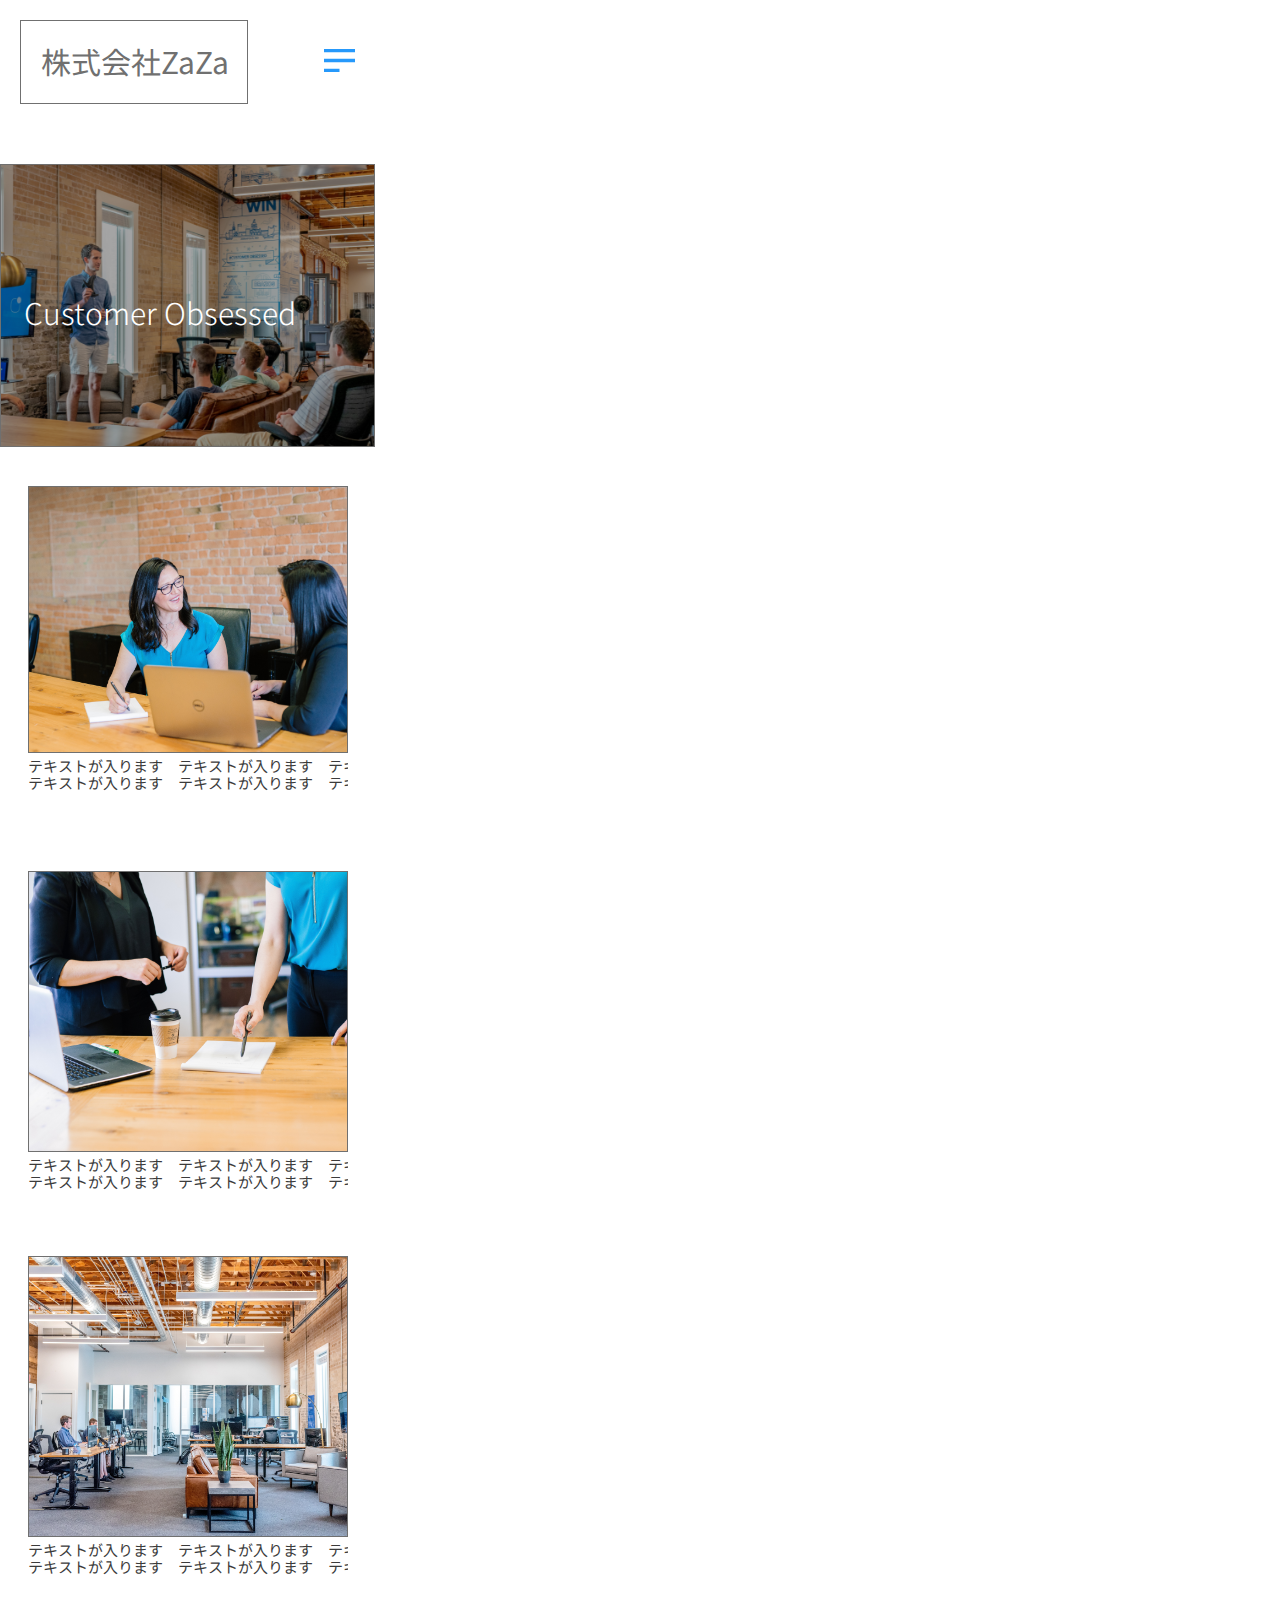
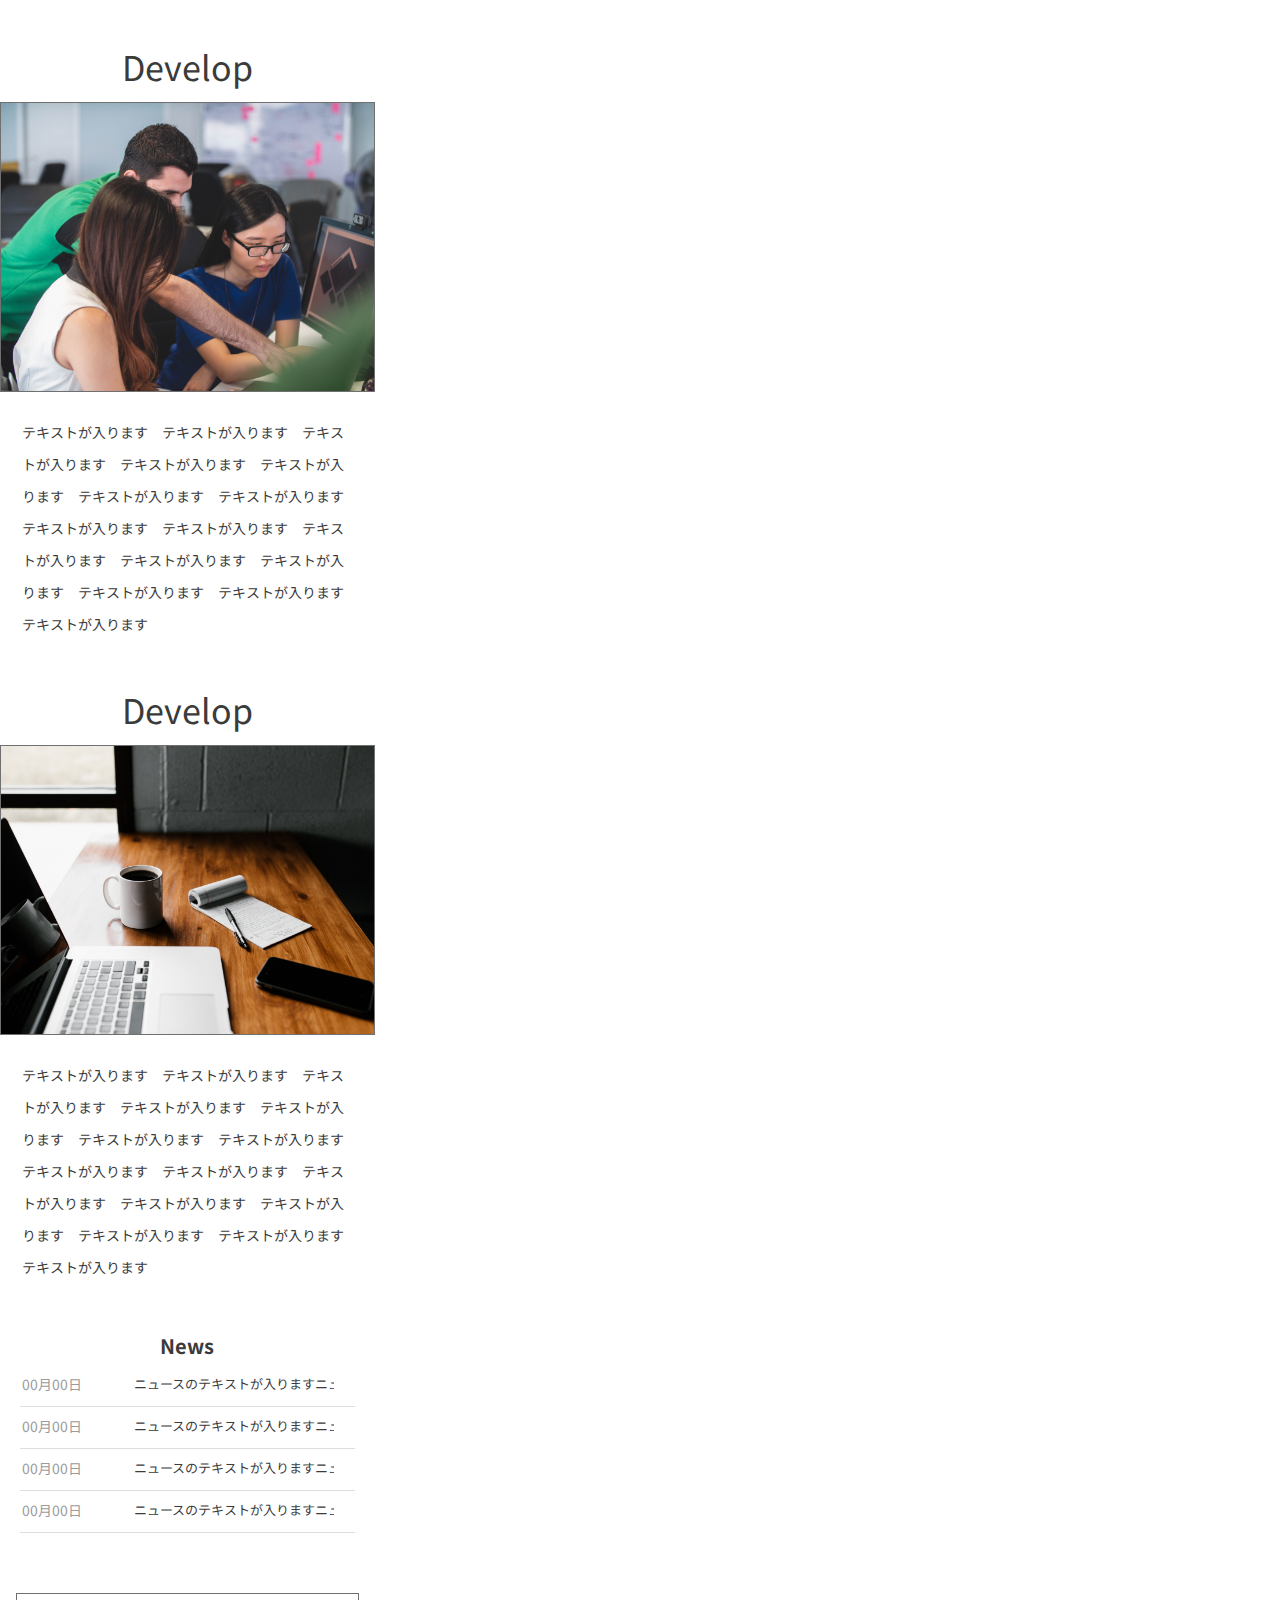
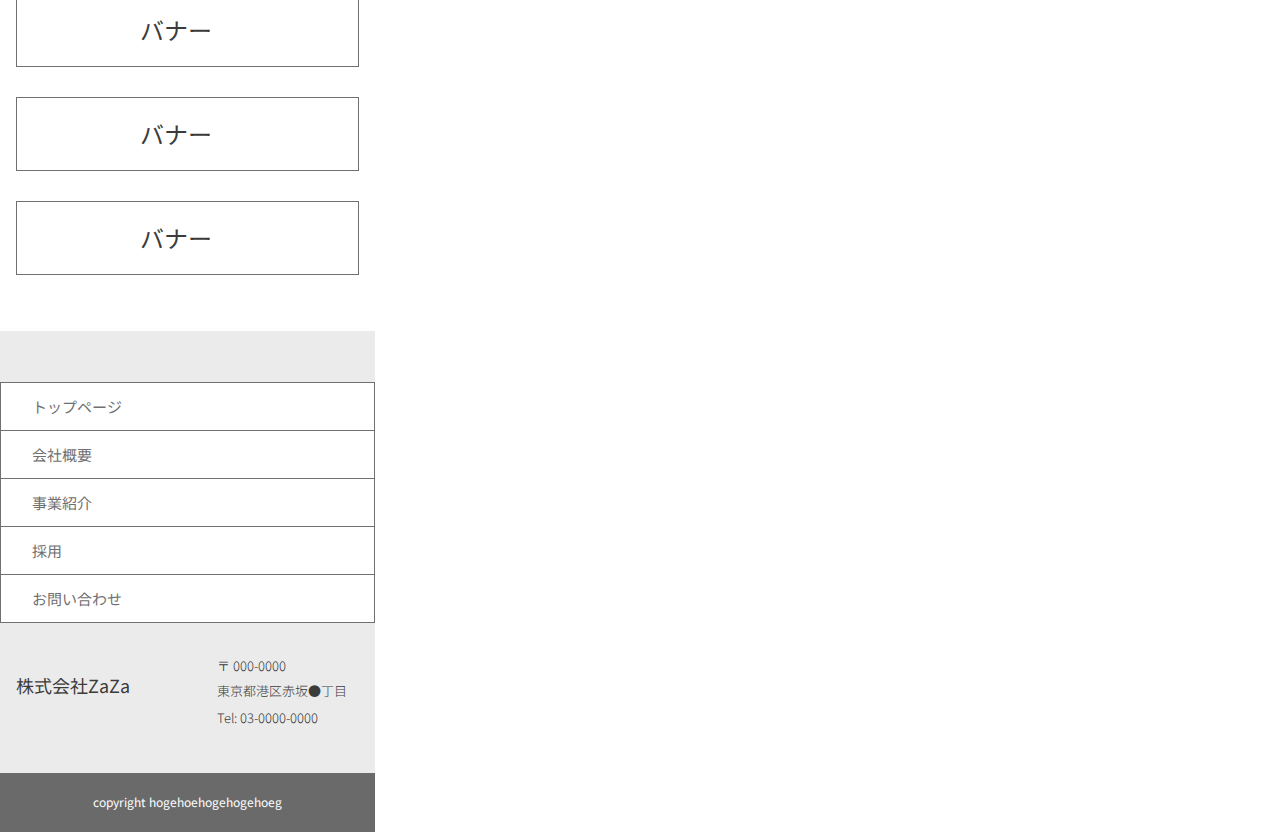
<file: index.html>
<!DOCTYPE html>
<html lang="ja" dir="#">
  <head>
    <meta charset="utf-8">
    <meta name="viewport" content="width=device-width">
    <title>株式会社ZaZa</title>
    <link rel="stylesheet" href="stylesheet.css">
    <link href="https://fonts.googleapis.com/css2?family=Noto+Sans+JP:wght@300;400;500;700&display=swap" rel="stylesheet">
  </head>
  <body>
    <div class="wrapper">
      <header>
        <div class="header_wrapper">
          <h1><a href="#">株式会社ZaZa</a></h1>
          <div class="menu_bar">
            <img src="image/Menu.png" alt="">
          </div>
        </div>
      </header>
      <div class="customer_image">
        <h3>Customer Obsessed</h3>
        <img src="image/customer.png" alt="">
      </div>
      <div class="contents">
        <div class="content_wrapper">
          <img src="image/amy-hirschi-JaoVGh5aJ3E-unsplash.png" alt="">
          <h4>テキストが入ります　テキストが入ります　テキストが入ります</h4>
          <h5>テキストが入ります　テキストが入ります　テキストが入ります</h5>
        </div>
        <div class="content_wrapper">
          <img src="image/amy-hirschi-uwpo02K55zw-unsplash.png" alt="">
          <h4>テキストが入ります　テキストが入ります　テキストが入ります</h4>
          <h5>テキストが入ります　テキストが入ります　テキストが入ります</h5>
        </div>
        <div class="content_wrapper">
          <img src="image/austin-distel-wawEfYdpkag-unsplash.png" alt="">
          <h4>テキストが入ります　テキストが入ります　テキストが入ります</h4>
          <h5>テキストが入ります　テキストが入ります　テキストが入ります</h5>
        </div>
      </div>
      <div class="develops">
        <div class="develop_wrapper">
          <h2>Develop</h2>
          <img src="image/mimi-thian-R_jYS09sBMU-unsplash.png" alt="">
          <p>テキストが入ります　テキストが入ります　テキストが入ります　テキストが入ります　テキストが入ります　テキストが入ります　テキストが入ります　テキストが入ります　テキストが入ります　テキストが入ります　テキストが入ります　テキストが入ります　テキストが入ります　テキストが入ります　テキストが入ります</p>
        </div>
        <div class="develop_wrapper">
          <h2>Develop</h2>
          <img src="image/andrew-neel-cckf4TsHAuw-unsplash.png" alt="">
          <p>テキストが入ります　テキストが入ります　テキストが入ります　テキストが入ります　テキストが入ります　テキストが入ります　テキストが入ります　テキストが入ります　テキストが入ります　テキストが入ります　テキストが入ります　テキストが入ります　テキストが入ります　テキストが入ります　テキストが入ります</p>
        </div>
      </div>
      <article class="news_wrapper">
        <h2><a href="#">News</a></h2>
        <dl class="news">
          <a href="#">
            <dt>00月00日</dt>
            <dd>ニュースのテキストが入りますニュースのテキストが入ります</dd>
          </a>
          <a href="#">
            <dt>00月00日</dt>
            <dd>ニュースのテキストが入りますニュースのテキストが入ります</dd>
          </a>
          <a href="#">
            <dt>00月00日</dt>
            <dd>ニュースのテキストが入りますニュースのテキストが入ります</dd>
          </a>
          <a href="#">
            <dt>00月00日</dt>
            <dd>ニュースのテキストが入りますニュースのテキストが入ります</dd>
          </a>
        </dl>
      </article>
      <div class="banners">
        <a href="#" class="banner">
          バナー
        </a>
        <a href="#" class="banner">
          バナー
        </a>
        <a href="#" class="banner">
          バナー
        </a>
      </div>
      <footer>
        <ul class="footer_menu">
          <li><a href="#">トップページ</a></li>
          <li><a href="#">会社概要</a></li>
          <li><a href="#">事業紹介</a></li>
          <li><a href="#">採用</a></li>
          <li class="inquiry"><a href="#">お問い合わせ</a></li>
        </ul>
        <div class="company_info">
          <h2><a href="#">株式会社ZaZa</a></h2>
          <div class="address">
            <h3>〒 000-0000</h3>
            <h3>東京都港区赤坂●丁目</h3>
            <a href="tel:03-0000-0000">Tel: 03-0000-0000</a>
          </div>
        </div>
        <div class="copyright">
          copyright hogehoehogehogehoeg
        </div>
      </footer>
    </div>
  </body>
</html>
</file>
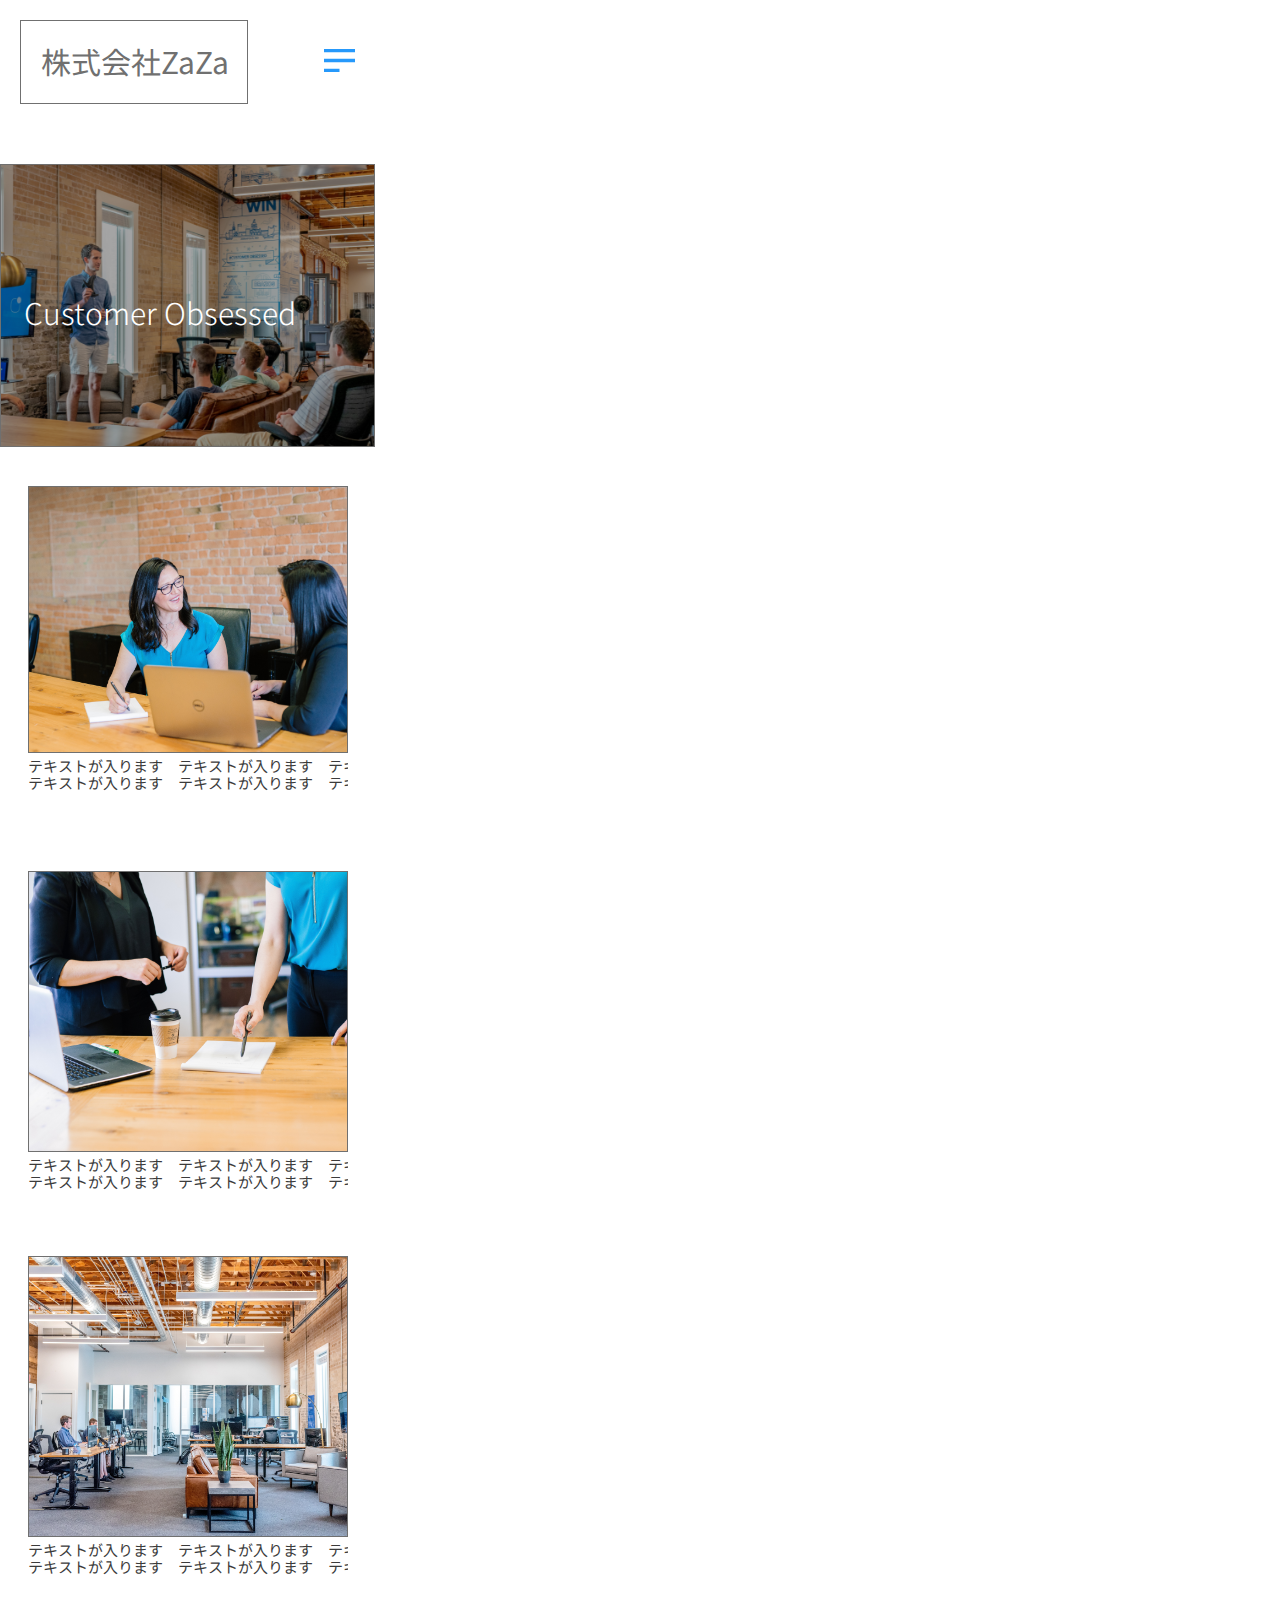
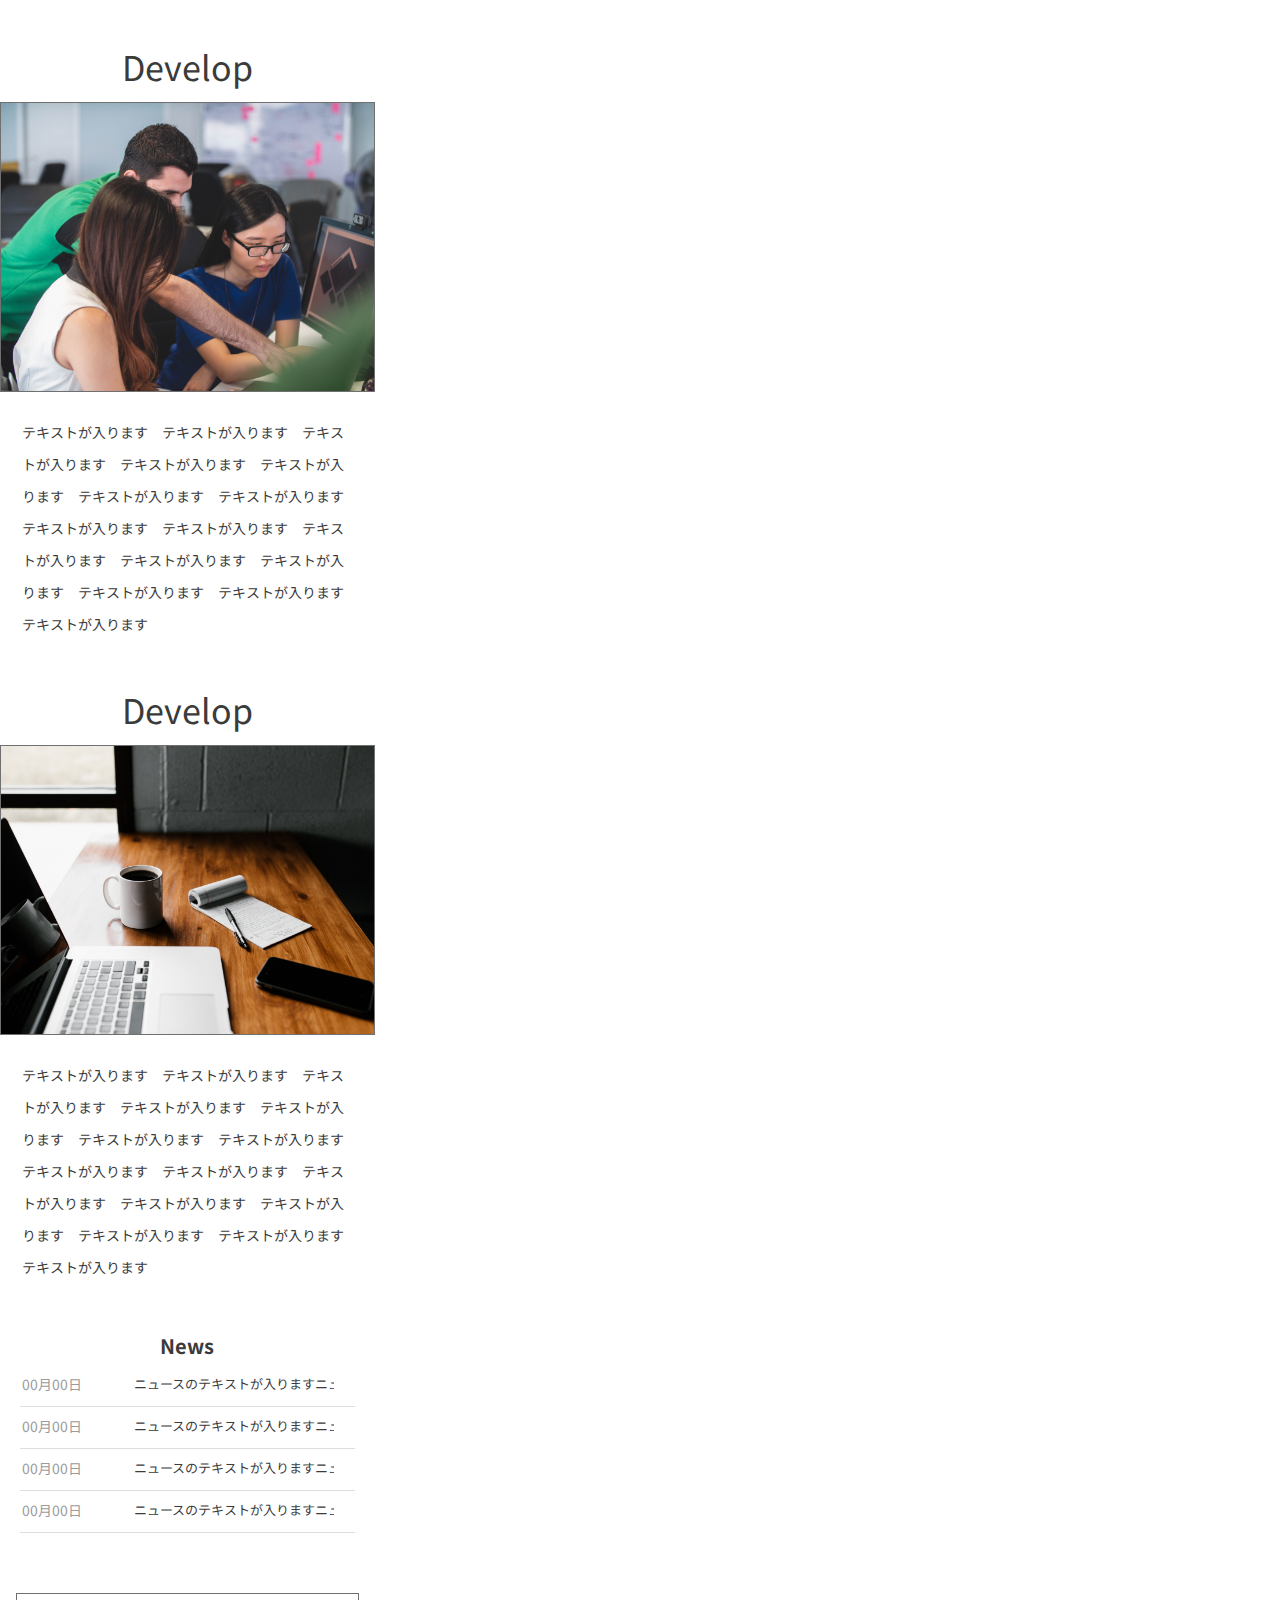
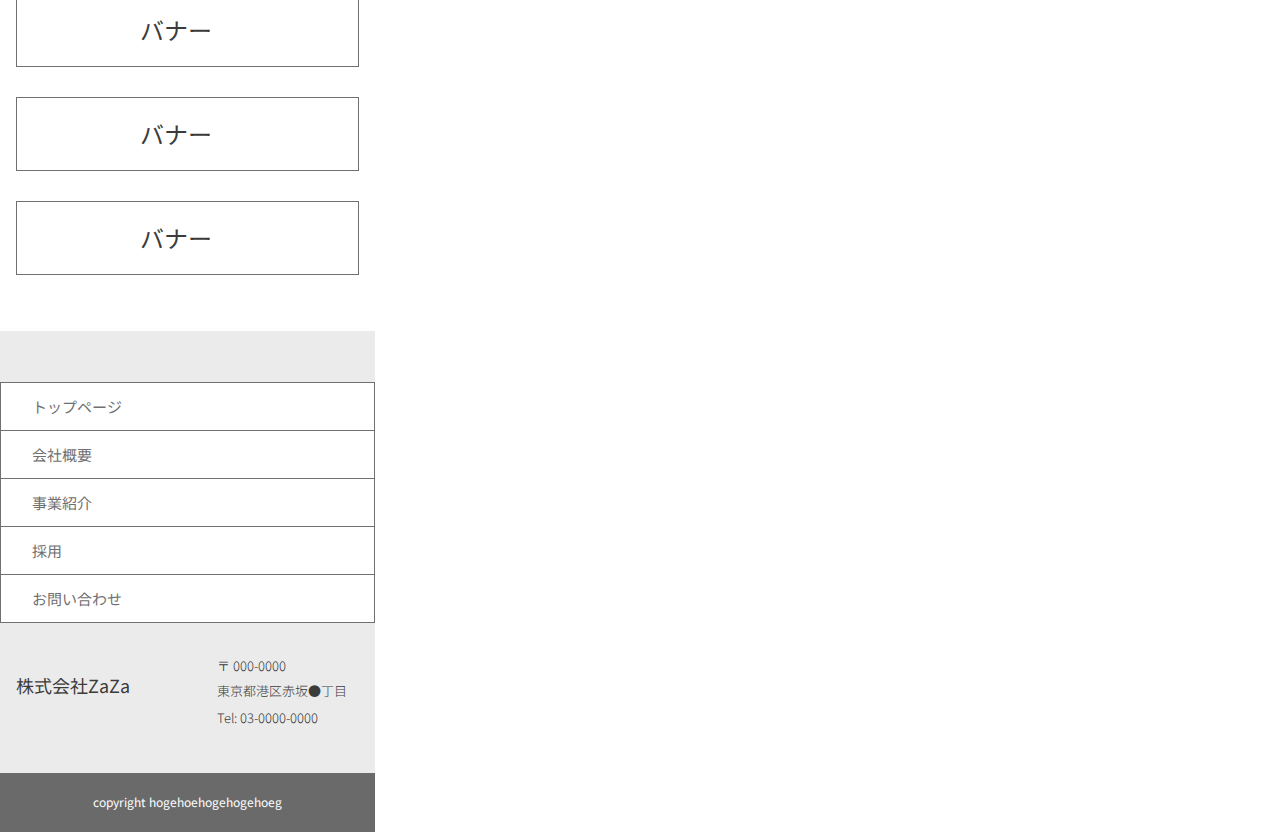
<file: index1.html>
<!DOCTYPE html>
<html lang="ja" dir="#">
  <head>
    <meta charset="utf-8">
    <!-- <meta name=”viewport” content=”width=device-width,initial-scale=1.0″> -->
    <title>株式会社ZaZa</title>
    <link rel="stylesheet" href="stylesheet.css">
    <link href="https://fonts.googleapis.com/css2?family=Noto+Sans+JP:wght@300;400;500;700&display=swap" rel="stylesheet">
  </head>
  <body>
    <div class="wrapper">
      <header>
        <div class="header_wrapper">
          <h1><a href="#">株式会社ZaZa</a></h1>
          <div class="menu_bar">
            <img src="image/Menu.png" alt="">
          </div>
        </div>
      </header>
      <div class="customer_image">
        <h3>Customer Obsessed</h3>
        <img src="image/customer.png" alt="">
      </div>
      <div class="contents">
        <div class="content_wrapper">
          <img src="image/amy-hirschi-JaoVGh5aJ3E-unsplash.png" alt="">
          <h4>テキストが入ります　テキストが入ります　テキストが入ります</h4>
          <h5>テキストが入ります　テキストが入ります　テキストが入ります</h5>
        </div>
        <div class="content_wrapper">
          <img src="image/amy-hirschi-uwpo02K55zw-unsplash.png" alt="">
          <h4>テキストが入ります　テキストが入ります　テキストが入ります</h4>
          <h5>テキストが入ります　テキストが入ります　テキストが入ります</h5>
        </div>
        <div class="content_wrapper">
          <img src="image/austin-distel-wawEfYdpkag-unsplash.png" alt="">
          <h4>テキストが入ります　テキストが入ります　テキストが入ります</h4>
          <h5>テキストが入ります　テキストが入ります　テキストが入ります</h5>
        </div>
      </div>
      <div class="develops">
        <div class="develop_wrapper">
          <h2>Develop</h2>
          <img src="image/mimi-thian-R_jYS09sBMU-unsplash.png" alt="">
          <p>テキストが入ります　テキストが入ります　テキストが入ります　テキストが入ります　テキストが入ります　テキストが入ります　テキストが入ります　テキストが入ります　テキストが入ります　テキストが入ります　テキストが入ります　テキストが入ります　テキストが入ります　テキストが入ります　テキストが入ります</p>
        </div>
        <div class="develop_wrapper">
          <h2>Develop</h2>
          <img src="image/andrew-neel-cckf4TsHAuw-unsplash.png" alt="">
          <p>テキストが入ります　テキストが入ります　テキストが入ります　テキストが入ります　テキストが入ります　テキストが入ります　テキストが入ります　テキストが入ります　テキストが入ります　テキストが入ります　テキストが入ります　テキストが入ります　テキストが入ります　テキストが入ります　テキストが入ります</p>
        </div>
      </div>
      <article class="news_wrapper">
        <h2><a href="#">News</a></h2>
        <dl class="news">
          <a href="#">
            <dt>00月00日</dt>
            <dd>ニュースのテキストが入りますニュースのテキストが入ります</dd>
          </a>
          <a href="#">
            <dt>00月00日</dt>
            <dd>ニュースのテキストが入りますニュースのテキストが入ります</dd>
          </a>
          <a href="#">
            <dt>00月00日</dt>
            <dd>ニュースのテキストが入りますニュースのテキストが入ります</dd>
          </a>
          <a href="#">
            <dt>00月00日</dt>
            <dd>ニュースのテキストが入りますニュースのテキストが入ります</dd>
          </a>
        </dl>
      </article>
      <div class="banners">
        <a href="#" class="banner">
          バナー
        </a>
        <a href="#" class="banner">
          バナー
        </a>
        <a href="#" class="banner">
          バナー
        </a>
      </div>
      <footer>
        <ul class="footer_menu">
          <li><a href="#">トップページ</a></li>
          <li><a href="#">会社概要</a></li>
          <li><a href="#">事業紹介</a></li>
          <li><a href="#">採用</a></li>
          <li class="inquiry"><a href="#">お問い合わせ</a></li>
        </ul>
        <div class="company_info">
          <h2><a href="#">株式会社ZaZa</a></h2>
          <div class="address">
            <h3>〒 000-0000</h3>
            <h3>東京都港区赤坂●丁目</h3>
            <a href="tel:03-0000-0000">Tel: 03-0000-0000</a>
          </div>
        </div>
        <div class="copyright">
          copyright hogehoehogehogehoeg
        </div>
      </footer>
    </div>
  </body>
</html>
</file>
<file: stylesheet.css>
body{
  width: 375px;
  margin: 0;
  padding: 0;
}
h1,h2,h3,h4,h5,h6,p,a,li,ul,span,dl,dt,dd{
  margin: 0;
  padding: 0;
  line-height: 1;
  font-family: 'Noto Sans JP', sans-serif;

}
li{
  list-style: none;
}
a{
  text-decoration: none;
}
.wrapper{
  width: 375px;
  margin: 0 auto;
}
/* headerの指定 */
header{
  height: 144px;
}
.header_wrapper{
  width: 89.33%;
  height: 84px;
  display: flex;
  align-items: center;
  justify-content: space-between;
  margin: 20px auto 0;
}
.header_wrapper h1{
  width: 205px;
  height: 61px;
  font-family: 'Noto Sans JP', sans-serif;
  font-weight: 400;
  font-size: 30px;
  line-height: 61px;
  text-align: center;
  padding: 10px 10px 11px 11px;
  border: 1px #707070 solid;
}
.header_wrapper a{
  color: #707070;
}
.menu_bar{
}
/* header終わり */
/* .customer_imageの指定 */
.customer_image{
  height: 283px;
}
.customer_image h3{
  font-size: 30px;
  line-height: 41px;
  color: #fff;
  font-family: 'Noto Sans JP', sans-serif;
  font-weight: 300;
  margin-left: 24px;
  padding-top: 128px;
  position: relative;

}
.customer_image img{
  margin-top: -169px;
}
/* .customer_image終わり */
/* .contentsの指定 */
.contents{
  margin-top: 39px;
  margin-bottom: -3px;
}
.content_wrapper{
  width: 320px;
  height: 385px;
  margin: 0 auto;
}
.content_wrapper h4, .content_wrapper h5{
  font-size: 15px;
  line-height: 17px;
  font-family: 'Noto Sans JP', sans-serif;
  color: #3b3b3b;
  overflow: hidden;
  white-space: nowrap;
  font-weight: 400;
}
/* .contents終わり */
/* .developsの指定 */
.develop_wrapper h2{
  font-family: 'Noto Sans JP', sans-serif;
  font-weight: normal;
  font-size: 34px;
  margin-top: 12px;
  margin-bottom: 18px;
  text-align: center;
  color: #3b3b3b;
  font-weight: 400;
}
.develop_wrapper p{
  margin: 20px auto 53px;
  width: 332px;
  font-size: 14px;
  line-height: 32px;
  color: #3b3b3b;
  font-weight: 400;
}
/* .develops終わり */
/* .newsの指定 */
.news_wrapper{
  width: 335.74px;
  margin: 7px auto 60.5px;;
}
.news_wrapper h2{
  font-family: Arial;
  font-weight: bold;
  font-size: 20px;
  text-align: center;
  margin-bottom: 7.5px;
}
.news_wrapper a{
  color: #3b3b3b;
}
.news a{
  display: flex;
  padding-top: 12.5px;
  padding-bottom: 14.5px;
  padding-left: 2px;
  border-bottom: #DEDEDE 1px solid;
}
.news a:hover{
  background-color: #f0f0f0;
}
.news dt{
  font-family: 'Noto Sans JP', sans-serif;
  font-weight: normal;
  font-size: 14px;
  color: #9b9b9b;
  margin-right: 52px;
  font-weight: 400;
}
.news dd{
  width: 200px;
  white-space: nowrap;
  overflow: hidden;
  font-weight: normal;
  font-size: 13px;
  text-align: center;
  color: #3b3b3b;
  font-weight: 400;
}
/* .news終わり */
/* .banners指定 */
.banners{
  margin-bottom: 56px;
}
.banner{
  width: 76px;
  display: block;
  margin: 0 auto;
  padding: 24px 142px 24px 123px;
  margin-bottom: 30px;
  font-family: 'Noto Sans JP', sans-serif;
  font-weight: 400;
  font-size: 24px;
  color: #3b3b3b;
  border: 1px #707070 solid;
}
/* .banners終わり */
/* footer指定 */
footer{
  background-color: #EBEBEB;
  padding-top: 51px;
}
.footer_menu{
  background-color: #fff;
}
.footer_menu a{
  display: block;
  padding: 16px 8px 16px 31px;
  border: 1px #707070 solid;
  font-weight: 400;
  border-bottom: 0;
  font-family: 'Noto Sans JP', sans-serif;
  font-size: 15px;
  color: #707070;
}
.footer_menu a:hover{
  background-color: #f0f0f0;
}
.inquiry{
  border-bottom: 1px #707070 solid;

}
.company_info{
  display: flex;
}
.company_info h2{
  font-family: 'Noto Sans JP', sans-serif;
  font-weight: 400;
  font-size: 18px;
  color: #3b3b3b;
  margin: 53px 87px 79px 16px;
}
.company_info a{
  color: #3b3b3b;
}
.address{
  margin-top: 36px;
}
.address h3, .address a{
  font-family: 'Noto Sans JP', sans-serif;
  color: #3b3b3b;
  font-size: 13px;
  margin-bottom: 12px;
  font-weight: 300;
}
.copyright{
  font-family: 'Noto Sans JP', sans-serif;
  font-size: 12px;
  padding-top: 20px;
  padding-bottom: 22px;
  text-align: center;
  background-color: #6A6A6A;
  color: #fff;
}
/* footer終わり */
</file>
